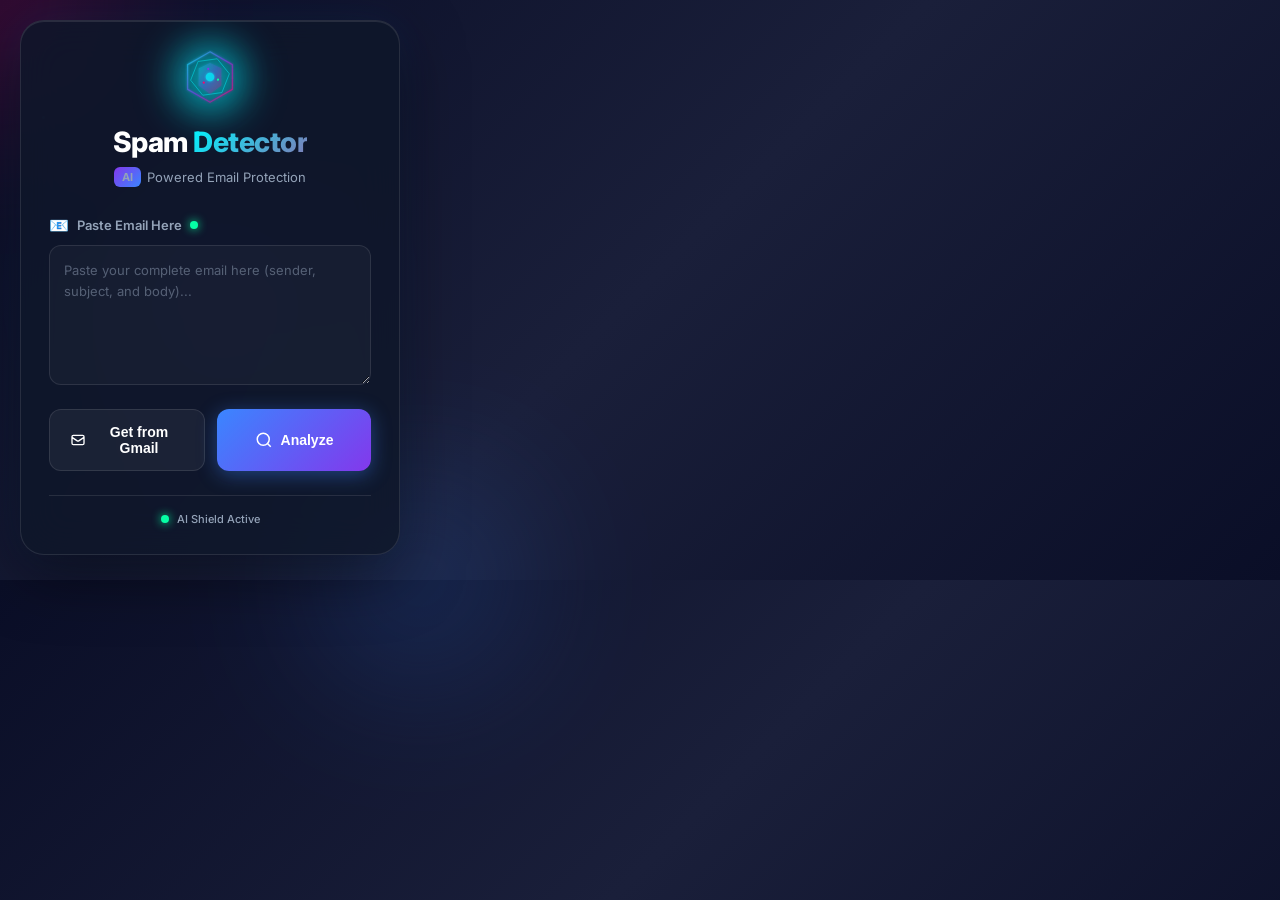
<file: extension/popup.html>
<!DOCTYPE html>
<html lang="en">

<head>
    <meta charset="UTF-8">
    <meta name="viewport" content="width=device-width, initial-scale=1.0">
    <title>Spam Detector</title>
    <link rel="stylesheet" href="popup.css">
</head>

<body>
    <!-- Animated background particles -->
    <div class="particles-bg">
        <div class="particle"></div>
        <div class="particle"></div>
        <div class="particle"></div>
        <div class="particle"></div>
        <div class="particle"></div>
        <div class="particle"></div>
        <div class="particle"></div>
        <div class="particle"></div>
    </div>

    <!-- Animated gradient orbs -->
    <div class="gradient-orb orb-1"></div>
    <div class="gradient-orb orb-2"></div>
    <div class="gradient-orb orb-3"></div>

    <div class="container">
        <div class="card">
            <!-- Header with breathing icon -->
            <div class="header">
                <div class="icon-wrapper">
                    <div class="icon-glow"></div>
                    <svg class="shield-icon" viewBox="0 0 100 100" xmlns="http://www.w3.org/2000/svg">
                        <defs>
                            <linearGradient id="shieldGrad" x1="0%" y1="0%" x2="100%" y2="100%">
                                <stop offset="0%" style="stop-color:#00f5ff;stop-opacity:1" />
                                <stop offset="50%" style="stop-color:#8338ec;stop-opacity:1" />
                                <stop offset="100%" style="stop-color:#ff006e;stop-opacity:1" />
                            </linearGradient>
                            <filter id="glow">
                                <feGaussianBlur stdDeviation="2" result="coloredBlur" />
                                <feMerge>
                                    <feMergeNode in="coloredBlur" />
                                    <feMergeNode in="SourceGraphic" />
                                </feMerge>
                            </filter>
                        </defs>

                        <!-- Outer hexagon pulsing -->
                        <polygon points="50,5 90,28 90,72 50,95 10,72 10,28" fill="none" stroke="url(#shieldGrad)"
                            stroke-width="2" opacity="0.6" filter="url(#glow)">
                            <animate attributeName="opacity" values="0.4;0.8;0.4" dur="2s" repeatCount="indefinite" />
                        </polygon>

                        <!-- Middle rotating hexagon -->
                        <polygon points="50,15 80,32 80,68 50,85 20,68 20,32" fill="none" stroke="#00f5ff"
                            stroke-width="1.5" opacity="0.5">
                            <animateTransform attributeName="transform" type="rotate" from="0 50 50" to="360 50 50"
                                dur="20s" repeatCount="indefinite" />
                        </polygon>

                        <!-- Inner shield shape with gradient -->
                        <path d="M50,25 L70,35 L70,65 L50,80 L30,65 L30,35 Z" fill="url(#shieldGrad)" opacity="0.3"
                            filter="url(#glow)">
                            <animate attributeName="opacity" values="0.2;0.4;0.2" dur="3s" repeatCount="indefinite" />
                        </path>

                        <!-- Center AI core -->
                        <circle cx="50" cy="50" r="8" fill="#00f5ff" opacity="0.8" filter="url(#glow)">
                            <animate attributeName="r" values="6;10;6" dur="1.5s" repeatCount="indefinite" />
                            <animate attributeName="opacity" values="0.6;1;0.6" dur="1.5s" repeatCount="indefinite" />
                        </circle>

                        <!-- Orbiting particles -->
                        <circle cx="50" cy="35" r="2" fill="#06ffa5">
                            <animateTransform attributeName="transform" type="rotate" from="0 50 50" to="360 50 50"
                                dur="4s" repeatCount="indefinite" />
                        </circle>
                        <circle cx="50" cy="35" r="2" fill="#ff006e">
                            <animateTransform attributeName="transform" type="rotate" from="120 50 50" to="480 50 50"
                                dur="4s" repeatCount="indefinite" />
                        </circle>
                        <circle cx="50" cy="35" r="2" fill="#8338ec">
                            <animateTransform attributeName="transform" type="rotate" from="240 50 50" to="600 50 50"
                                dur="4s" repeatCount="indefinite" />
                        </circle>
                    </svg>
                </div>
                <h1 class="title">
                    <span class="title-word">Spam</span>
                    <span class="title-word gradient-text">Detector</span>
                </h1>
                <p class="subtitle">
                    <span class="ai-badge">AI</span>
                    Powered Email Protection
                </p>
            </div>

            <!-- Main content -->
            <div class="content">
                <div class="input-container">
                    <label for="email-input" class="input-label">
                        <span class="label-icon">📧</span>
                        <span>Paste Email Here</span>
                        <span class="label-pulse"></span>
                    </label>
                    <textarea id="email-input" class="email-textarea"
                        placeholder="Paste your complete email here (sender, subject, and body)..."
                        spellcheck="false"></textarea>
                    <div class="textarea-effects">
                        <div class="scan-line"></div>
                    </div>
                </div>

                <!-- Action buttons -->
                <div class="actions">
                    <button id="btn-get" class="btn btn-secondary">
                        <span class="btn-ripple"></span>
                        <span class="btn-content">
                            <svg class="btn-icon" viewBox="0 0 24 24" fill="none" stroke="currentColor">
                                <path
                                    d="M3 8l7.89 5.26a2 2 0 002.22 0L21 8M5 19h14a2 2 0 002-2V7a2 2 0 00-2-2H5a2 2 0 00-2 2v10a2 2 0 002 2z" />
                            </svg>
                            Get from Gmail
                        </span>
                    </button>
                    <button id="btn-analyze" class="btn btn-primary">
                        <span class="btn-ripple"></span>
                        <span class="btn-content">
                            <svg class="btn-icon" viewBox="0 0 24 24" fill="none" stroke="currentColor">
                                <circle cx="11" cy="11" r="8" />
                                <path d="M21 21l-4.35-4.35" />
                            </svg>
                            Analyze
                        </span>
                    </button>
                </div>

                <!-- Result display -->
                <div id="result" class="result-box hidden">
                    <div class="loader-container hidden">
                        <div class="loader">
                            <div class="loader-ring"></div>
                            <div class="loader-ring"></div>
                            <div class="loader-ring"></div>
                        </div>
                        <p class="loader-text">Analyzing...</p>
                    </div>
                    <div id="result-content" class="result-content">
                        <div class="result-icon-wrapper">
                            <div class="result-icon"></div>
                        </div>
                        <h3 id="label" class="result-label"></h3>
                        <div class="confidence-container">
                            <div class="confidence-bar">
                                <div id="confidence-fill" class="confidence-fill"></div>
                                <div class="confidence-shimmer"></div>
                            </div>
                            <p id="confidence" class="confidence-text"></p>
                        </div>
                        <p id="reason" class="result-reason"></p>
                    </div>
                </div>
            </div>

            <!-- Footer -->
            <div class="footer">
                <div class="status-wrapper">
                    <span class="status-dot"></span>
                    <span class="status-text">AI Shield Active</span>
                </div>
            </div>
        </div>
    </div>

    <script src="popup.js"></script>
</body>

</html>
</file>
<file: extension/popup.css>
@import url('https://fonts.googleapis.com/css2?family=Inter:wght@400;500;600;700;800&display=swap');

:root {
    --neon-pink: #ff006e;
    --neon-purple: #8338ec;
    --neon-blue: #3a86ff;
    --neon-cyan: #00f5ff;
    --neon-green: #06ffa5;
    --dark-bg: #0a0e27;
    --card-bg: rgba(15, 23, 42, 0.85);
    --glass-border: rgba(255, 255, 255, 0.1);
    --text-primary: #ffffff;
    --text-secondary: #94a3b8;
}

* {
    margin: 0;
    padding: 0;
    box-sizing: border-box;
}

body {
    width: 420px;
    min-height: 580px;
    font-family: 'Inter', sans-serif;
    background: linear-gradient(135deg, #0a0e27 0%, #1a1f3a 50%, #0a0e27 100%);
    color: var(--text-primary);
    overflow: hidden;
    position: relative;
    animation: bodyFadeIn 0.6s cubic-bezier(0.16, 1, 0.3, 1);
}

@keyframes bodyFadeIn {
    from {
        opacity: 0;
        transform: scale(0.95);
    }

    to {
        opacity: 1;
        transform: scale(1);
    }
}

/* Animated Background Particles */
.particles-bg {
    position: absolute;
    width: 100%;
    height: 100%;
    overflow: hidden;
    pointer-events: none;
    z-index: 0;
}

.particle {
    position: absolute;
    width: 3px;
    height: 3px;
    background: var(--neon-cyan);
    border-radius: 50%;
    animation: particleFloat 8s infinite ease-in-out;
    opacity: 0.6;
    box-shadow: 0 0 10px var(--neon-cyan);
}

.particle:nth-child(1) {
    left: 10%;
    top: 20%;
    animation-delay: 0s;
    animation-duration: 7s;
}

.particle:nth-child(2) {
    left: 80%;
    top: 40%;
    animation-delay: 1s;
    animation-duration: 9s;
    background: var(--neon-pink);
    box-shadow: 0 0 10px var(--neon-pink);
}

.particle:nth-child(3) {
    left: 50%;
    top: 60%;
    animation-delay: 2s;
    animation-duration: 6s;
    background: var(--neon-purple);
    box-shadow: 0 0 10px var(--neon-purple);
}

.particle:nth-child(4) {
    left: 25%;
    top: 80%;
    animation-delay: 3s;
    animation-duration: 8s;
}

.particle:nth-child(5) {
    left: 70%;
    top: 15%;
    animation-delay: 4s;
    animation-duration: 10s;
    background: var(--neon-green);
    box-shadow: 0 0 10px var(--neon-green);
}

.particle:nth-child(6) {
    left: 40%;
    top: 35%;
    animation-delay: 1.5s;
    animation-duration: 7.5s;
    background: var(--neon-blue);
    box-shadow: 0 0 10px var(--neon-blue);
}

.particle:nth-child(7) {
    left: 85%;
    top: 70%;
    animation-delay: 5s;
    animation-duration: 9.5s;
    background: var(--neon-pink);
    box-shadow: 0 0 10px var(--neon-pink);
}

.particle:nth-child(8) {
    left: 15%;
    top: 50%;
    animation-delay: 6s;
    animation-duration: 8.5s;
}

@keyframes particleFloat {

    0%,
    100% {
        transform: translate(0, 0) scale(1);
        opacity: 0.6;
    }

    33% {
        transform: translate(30px, -40px) scale(1.3);
        opacity: 0.9;
    }

    66% {
        transform: translate(-20px, 30px) scale(0.8);
        opacity: 0.4;
    }
}

/* Gradient Orbs */
.gradient-orb {
    position: absolute;
    border-radius: 50%;
    filter: blur(80px);
    opacity: 0.4;
    pointer-events: none;
    animation: orbFloat 10s infinite ease-in-out;
}

.orb-1 {
    width: 300px;
    height: 300px;
    background: radial-gradient(circle, var(--neon-pink) 0%, transparent 70%);
    top: -150px;
    left: -150px;
    animation-delay: 0s;
}

.orb-2 {
    width: 250px;
    height: 250px;
    background: radial-gradient(circle, var(--neon-blue) 0%, transparent 70%);
    bottom: -125px;
    right: -125px;
    animation-delay: 3s;
}

.orb-3 {
    width: 200px;
    height: 200px;
    background: radial-gradient(circle, var(--neon-purple) 0%, transparent 70%);
    top: 50%;
    left: 50%;
    transform: translate(-50%, -50%);
    animation-delay: 6s;
}

@keyframes orbFloat {

    0%,
    100% {
        transform: translate(0, 0) scale(1);
    }

    33% {
        transform: translate(30px, 40px) scale(1.1);
    }

    66% {
        transform: translate(-30px, -40px) scale(0.9);
    }
}

.container {
    position: relative;
    z-index: 1;
    padding: 20px;
    animation: containerSlideUp 0.8s cubic-bezier(0.16, 1, 0.3, 1);
}

@keyframes containerSlideUp {
    from {
        opacity: 0;
        transform: translateY(30px);
    }

    to {
        opacity: 1;
        transform: translateY(0);
    }
}

.card {
    background: var(--card-bg);
    backdrop-filter: blur(20px);
    -webkit-backdrop-filter: blur(20px);
    border: 1px solid var(--glass-border);
    border-radius: 24px;
    padding: 28px;
    box-shadow: 0 20px 60px rgba(0, 0, 0, 0.5),
        0 0 40px rgba(58, 134, 255, 0.1),
        inset 0 1px 0 rgba(255, 255, 255, 0.1);
    animation: cardPopIn 0.6s cubic-bezier(0.34, 1.56, 0.64, 1) 0.2s both;
    position: relative;
    overflow: hidden;
}

.card::before {
    content: '';
    position: absolute;
    top: 0;
    left: -100%;
    width: 100%;
    height: 100%;
    background: linear-gradient(90deg, transparent, rgba(255, 255, 255, 0.1), transparent);
    animation: cardShine 3s infinite;
}

@keyframes cardPopIn {
    from {
        transform: scale(0.8) rotateX(10deg);
        opacity: 0;
    }

    to {
        transform: scale(1) rotateX(0);
        opacity: 1;
    }
}

@keyframes cardShine {
    0% {
        left: -100%;
    }

    50%,
    100% {
        left: 100%;
    }
}

/* Header */
.header {
    text-align: center;
    margin-bottom: 28px;
    animation: headerSlideDown 0.8s cubic-bezier(0.16, 1, 0.3, 1) 0.4s both;
}

@keyframes headerSlideDown {
    from {
        opacity: 0;
        transform: translateY(-20px);
    }

    to {
        opacity: 1;
        transform: translateY(0);
    }
}

.icon-wrapper {
    position: relative;
    display: inline-block;
    margin-bottom: 16px;
    animation: iconBreathe 3s ease-in-out infinite;
}

@keyframes iconBreathe {

    0%,
    100% {
        transform: scale(1);
    }

    50% {
        transform: scale(1.08);
    }
}

.icon-glow {
    position: absolute;
    top: 50%;
    left: 50%;
    transform: translate(-50%, -50%);
    width: 90px;
    height: 90px;
    background: radial-gradient(circle, var(--neon-cyan) 0%, transparent 70%);
    border-radius: 50%;
    animation: glowPulse 2s ease-in-out infinite;
    filter: blur(20px);
}

@keyframes glowPulse {

    0%,
    100% {
        opacity: 0.5;
        transform: translate(-50%, -50%) scale(0.8);
    }

    50% {
        opacity: 0.8;
        transform: translate(-50%, -50%) scale(1.2);
    }
}

.shield-icon {
    position: relative;
    width: 56px;
    height: 56px;
    filter: drop-shadow(0 0 20px var(--neon-cyan));
    animation: iconRotate 20s linear infinite;
}

@keyframes iconRotate {
    from {
        transform: rotate(0deg);
    }

    to {
        transform: rotate(360deg);
    }
}

.title {
    font-size: 28px;
    font-weight: 800;
    margin-bottom: 8px;
    letter-spacing: -0.5px;
}

.title-word {
    display: inline-block;
    animation: titleBounce 0.6s ease-out;
    animation-fill-mode: both;
}

.title-word:nth-child(1) {
    animation-delay: 0.5s;
}

.title-word:nth-child(2) {
    animation-delay: 0.6s;
}

@keyframes titleBounce {
    from {
        opacity: 0;
        transform: translateY(-20px);
    }

    60% {
        transform: translateY(5px);
    }

    to {
        opacity: 1;
        transform: translateY(0);
    }
}

.gradient-text {
    background: linear-gradient(135deg, var(--neon-cyan) 0%, var(--neon-pink) 100%);
    -webkit-background-clip: text;
    -webkit-text-fill-color: transparent;
    background-clip: text;
    animation: gradientShift 3s ease infinite;
    background-size: 200% 200%;
}

@keyframes gradientShift {

    0%,
    100% {
        background-position: 0% 50%;
    }

    50% {
        background-position: 100% 50%;
    }
}

.subtitle {
    font-size: 13px;
    color: var(--text-secondary);
    display: flex;
    align-items: center;
    justify-content: center;
    gap: 6px;
    animation: subtitleFade 0.8s ease-out 0.7s both;
}

@keyframes subtitleFade {
    from {
        opacity: 0;
    }

    to {
        opacity: 1;
    }
}

.ai-badge {
    background: linear-gradient(135deg, var(--neon-purple) 0%, var(--neon-blue) 100%);
    padding: 3px 8px;
    border-radius: 6px;
    font-size: 11px;
    font-weight: 700;
    animation: badgePulse 2s ease-in-out infinite;
}

@keyframes badgePulse {

    0%,
    100% {
        box-shadow: 0 0 10px rgba(131, 56, 236, 0.5);
    }

    50% {
        box-shadow: 0 0 20px rgba(131, 56, 236, 0.8);
    }
}

/* Content */
.content {
    animation: contentFadeIn 0.8s ease-out 0.6s both;
}

@keyframes contentFadeIn {
    from {
        opacity: 0;
        transform: translateY(10px);
    }

    to {
        opacity: 1;
        transform: translateY(0);
    }
}

.input-container {
    position: relative;
    margin-bottom: 20px;
}

.input-label {
    display: flex;
    align-items: center;
    gap: 8px;
    font-size: 13px;
    font-weight: 600;
    color: var(--text-secondary);
    margin-bottom: 10px;
    position: relative;
    animation: labelSlide 0.6s ease-out 0.8s both;
}

@keyframes labelSlide {
    from {
        opacity: 0;
        transform: translateX(-10px);
    }

    to {
        opacity: 1;
        transform: translateX(0);
    }
}

.label-icon {
    font-size: 16px;
    animation: iconBounce 1s ease-in-out infinite;
}

@keyframes iconBounce {

    0%,
    100% {
        transform: translateY(0);
    }

    50% {
        transform: translateY(-3px);
    }
}

.label-pulse {
    width: 8px;
    height: 8px;
    background: var(--neon-green);
    border-radius: 50%;
    animation: dotPulse 1.5s ease-in-out infinite;
    box-shadow: 0 0 10px var(--neon-green);
}

@keyframes dotPulse {

    0%,
    100% {
        opacity: 1;
        transform: scale(1);
    }

    50% {
        opacity: 0.5;
        transform: scale(0.8);
    }
}

.email-textarea {
    width: 100%;
    min-height: 140px;
    padding: 14px;
    background: rgba(255, 255, 255, 0.03);
    border: 1.5px solid var(--glass-border);
    border-radius: 12px;
    color: var(--text-primary);
    font-family: 'Inter', monospace;
    font-size: 13px;
    line-height: 1.6;
    resize: vertical;
    transition: all 0.4s cubic-bezier(0.4, 0, 0.2, 1);
    animation: textareaGrow 0.6s cubic-bezier(0.4, 0, 0.2, 1) 0.9s both;
}

@keyframes textareaGrow {
    from {
        opacity: 0;
        transform: scaleY(0.8);
        transform-origin: top;
    }

    to {
        opacity: 1;
        transform: scaleY(1);
    }
}

.email-textarea:focus {
    outline: none;
    background: rgba(255, 255, 255, 0.05);
    border-color: var(--neon-cyan);
    box-shadow: 0 0 0 3px rgba(0, 245, 255, 0.1),
        0 0 20px rgba(0, 245, 255, 0.2);
    transform: translateY(-2px);
}

.email-textarea::placeholder {
    color: var(--text-secondary);
    opacity: 0.5;
}

.textarea-effects {
    position: absolute;
    bottom: 0;
    left: 0;
    right: 0;
    height: 2px;
    overflow: hidden;
    pointer-events: none;
}

.scan-line {
    width: 100%;
    height: 2px;
    background: linear-gradient(90deg, transparent, var(--neon-cyan), transparent);
    animation: scanMove 2s linear infinite;
    opacity: 0;
}

.email-textarea:focus~.textarea-effects .scan-line {
    opacity: 1;
}

@keyframes scanMove {
    from {
        transform: translateX(-100%);
    }

    to {
        transform: translateX(100%);
    }
}

/* Buttons */
.actions {
    display: flex;
    gap: 12px;
    margin-top: 20px;
    animation: actionsSlideUp 0.6s ease-out 1s both;
}

@keyframes actionsSlideUp {
    from {
        opacity: 0;
        transform: translateY(15px);
    }

    to {
        opacity: 1;
        transform: translateY(0);
    }
}

.btn {
    flex: 1;
    padding: 14px 20px;
    border: none;
    border-radius: 12px;
    font-size: 14px;
    font-weight: 600;
    cursor: pointer;
    position: relative;
    overflow: hidden;
    transition: all 0.3s cubic-bezier(0.4, 0, 0.2, 1);
}

.btn-ripple {
    position: absolute;
    top: 50%;
    left: 50%;
    width: 0;
    height: 0;
    border-radius: 50%;
    background: rgba(255, 255, 255, 0.3);
    transform: translate(-50%, -50%);
    transition: width 0.6s, height 0.6s;
}

.btn:active .btn-ripple {
    width: 300px;
    height: 300px;
}

.btn-content {
    position: relative;
    z-index: 1;
    display: flex;
    align-items: center;
    justify-content: center;
    gap: 8px;
}

.btn-icon {
    width: 18px;
    height: 18px;
    stroke-width: 2;
    transition: transform 0.3s;
}

.btn:hover .btn-icon {
    transform: scale(1.1) rotate(5deg);
}

.btn-primary {
    background: linear-gradient(135deg, var(--neon-blue) 0%, var(--neon-purple) 100%);
    color: white;
    box-shadow: 0 4px 20px rgba(58, 134, 255, 0.4);
    animation: btnFloat 3s ease-in-out infinite;
}

@keyframes btnFloat {

    0%,
    100% {
        transform: translateY(0);
    }

    50% {
        transform: translateY(-2px);
    }
}

.btn-primary:hover {
    box-shadow: 0 6px 30px rgba(58, 134, 255, 0.6);
    transform: translateY(-3px);
}

.btn-primary:active {
    transform: translateY(0);
}

.btn-secondary {
    background: rgba(255, 255, 255, 0.05);
    color: var(--text-primary);
    border: 1.5px solid var(--glass-border);
}

.btn-secondary:hover {
    background: rgba(255, 255, 255, 0.1);
    border-color: var(--neon-cyan);
    box-shadow: 0 4px 20px rgba(0, 245, 255, 0.2);
    transform: translateY(-3px);
}

/* Result Box */
.result-box {
    margin-top: 24px;
    padding: 20px;
    border-radius: 16px;
    text-align: center;
    transform: scale(0);
    opacity: 0;
    transition: all 0.5s cubic-bezier(0.68, -0.55, 0.265, 1.55);
}

.result-box.visible {
    transform: scale(1);
    opacity: 1;
    animation: resultPop 0.6s cubic-bezier(0.68, -0.55, 0.265, 1.55);
}

@keyframes resultPop {
    0% {
        transform: scale(0) rotate(-5deg);
    }

    50% {
        transform: scale(1.1) rotate(2deg);
    }

    100% {
        transform: scale(1) rotate(0);
    }
}

.result-box.spam {
    background: linear-gradient(135deg, rgba(255, 0, 110, 0.1) 0%, rgba(220, 38, 38, 0.1) 100%);
    border: 2px solid var(--neon-pink);
    box-shadow: 0 0 30px rgba(255, 0, 110, 0.3);
}

.result-box.ham {
    background: linear-gradient(135deg, rgba(6, 255, 165, 0.1) 0%, rgba(5, 150, 105, 0.1) 100%);
    border: 2px solid var(--neon-green);
    box-shadow: 0 0 30px rgba(6, 255, 165, 0.3);
}

.result-box.whitelisted {
    background: linear-gradient(135deg, rgba(0, 245, 255, 0.1) 0%, rgba(58, 134, 255, 0.1) 100%);
    border: 2px solid var(--neon-cyan);
    box-shadow: 0 0 30px rgba(0, 245, 255, 0.3);
}

/* Loader */
.loader-container {
    padding: 20px 0;
}

.loader {
    position: relative;
    width: 60px;
    height: 60px;
    margin: 0 auto 16px;
}

.loader-ring {
    position: absolute;
    width: 100%;
    height: 100%;
    border: 3px solid transparent;
    border-radius: 50%;
    animation: loaderSpin 1.5s cubic-bezier(0.5, 0, 0.5, 1) infinite;
}

.loader-ring:nth-child(1) {
    border-top-color: var(--neon-cyan);
    animation-delay: -0.45s;
}

.loader-ring:nth-child(2) {
    border-top-color: var(--neon-purple);
    animation-delay: -0.3s;
}

.loader-ring:nth-child(3) {
    border-top-color: var(--neon-pink);
    animation-delay: -0.15s;
}

@keyframes loaderSpin {
    0% {
        transform: rotate(0deg);
    }

    100% {
        transform: rotate(360deg);
    }
}

.loader-text {
    font-size: 13px;
    color: var(--text-secondary);
    animation: textPulse 1.5s ease-in-out infinite;
}

@keyframes textPulse {

    0%,
    100% {
        opacity: 0.6;
    }

    50% {
        opacity: 1;
    }
}

.result-icon-wrapper {
    margin-bottom: 16px;
    animation: iconDrop 0.6s cubic-bezier(0.68, -0.55, 0.265, 1.55) 0.2s both;
}

@keyframes iconDrop {
    from {
        transform: translateY(-30px) scale(0);
        opacity: 0;
    }

    to {
        transform: translateY(0) scale(1);
        opacity: 1;
    }
}

.result-icon {
    font-size: 56px;
    animation: iconSpin 0.8s ease-out;
}

@keyframes iconSpin {
    from {
        transform: rotate(-180deg) scale(0);
    }

    to {
        transform: rotate(0) scale(1);
    }
}

.result-box.spam .result-icon::before {
    content: '🚫';
}

.result-box.ham .result-icon::before {
    content: '✅';
}

.result-box.whitelisted .result-icon::before {
    content: '🛡️';
}

.result-label {
    font-size: 24px;
    font-weight: 700;
    margin-bottom: 16px;
    animation: labelZoom 0.5s cubic-bezier(0.68, -0.55, 0.265, 1.55) 0.3s both;
}

@keyframes labelZoom {
    from {
        transform: scale(0);
    }

    to {
        transform: scale(1);
    }
}

.confidence-container {
    margin: 16px 0;
    animation: confidenceFade 0.6s ease-out 0.4s both;
}

@keyframes confidenceFade {
    from {
        opacity: 0;
        transform: translateY(10px);
    }

    to {
        opacity: 1;
        transform: translateY(0);
    }
}

.confidence-bar {
    position: relative;
    width: 100%;
    height: 10px;
    background: rgba(255, 255, 255, 0.1);
    border-radius: 10px;
    overflow: hidden;
    margin-bottom: 12px;
}

.confidence-fill {
    height: 100%;
    background: linear-gradient(90deg, var(--neon-cyan) 0%, var(--neon-purple) 50%, var(--neon-pink) 100%);
    border-radius: 10px;
    width: 0;
    transition: width 1.5s cubic-bezier(0.68, -0.55, 0.265, 1.55);
    animation: fillPulse 2s ease-in-out infinite;
}

@keyframes fillPulse {

    0%,
    100% {
        box-shadow: 0 0 10px rgba(0, 245, 255, 0.5);
    }

    50% {
        box-shadow: 0 0 20px rgba(0, 245, 255, 0.8);
    }
}

.confidence-shimmer {
    position: absolute;
    top: 0;
    left: -100%;
    width: 50%;
    height: 100%;
    background: linear-gradient(90deg, transparent, rgba(255, 255, 255, 0.3), transparent);
    animation: shimmer 2s infinite;
}

@keyframes shimmer {
    0% {
        left: -100%;
    }

    100% {
        left: 100%;
    }
}

.confidence-text {
    font-size: 14px;
    font-weight: 600;
    color: var(--text-secondary);
}

.result-reason {
    font-size: 13px;
    color: var(--text-secondary);
    line-height: 1.6;
    animation: reasonSlide 0.6s ease-out 0.5s both;
}

@keyframes reasonSlide {
    from {
        opacity: 0;
        transform: translateY(10px);
    }

    to {
        opacity: 1;
        transform: translateY(0);
    }
}

/* Footer */
.footer {
    margin-top: 24px;
    padding-top: 16px;
    border-top: 1px solid var(--glass-border);
    animation: footerFade 0.8s ease-out 1.2s both;
}

@keyframes footerFade {
    from {
        opacity: 0;
    }

    to {
        opacity: 1;
    }
}

.status-wrapper {
    display: flex;
    align-items: center;
    justify-content: center;
    gap: 8px;
}

.status-dot {
    width: 8px;
    height: 8px;
    background: var(--neon-green);
    border-radius: 50%;
    animation: dotBlink 2s ease-in-out infinite;
    box-shadow: 0 0 10px var(--neon-green);
}

@keyframes dotBlink {

    0%,
    100% {
        opacity: 1;
        transform: scale(1);
    }

    50% {
        opacity: 0.5;
        transform: scale(0.8);
    }
}

.status-text {
    font-size: 11px;
    color: var(--text-secondary);
    font-weight: 500;
}

.hidden {
    display: none !important;
}

/* Closing Animation */
body.closing {
    animation: bodyFadeOut 0.4s cubic-bezier(0.4, 0, 1, 1) forwards;
}

@keyframes bodyFadeOut {
    to {
        opacity: 0;
        transform: scale(0.95);
    }
}

body.closing .card {
    animation: cardFadeOut 0.4s cubic-bezier(0.4, 0, 1, 1) forwards;
}

@keyframes cardFadeOut {
    to {
        transform: scale(0.9) rotateX(-10deg);
        opacity: 0;
    }
}
</file>
